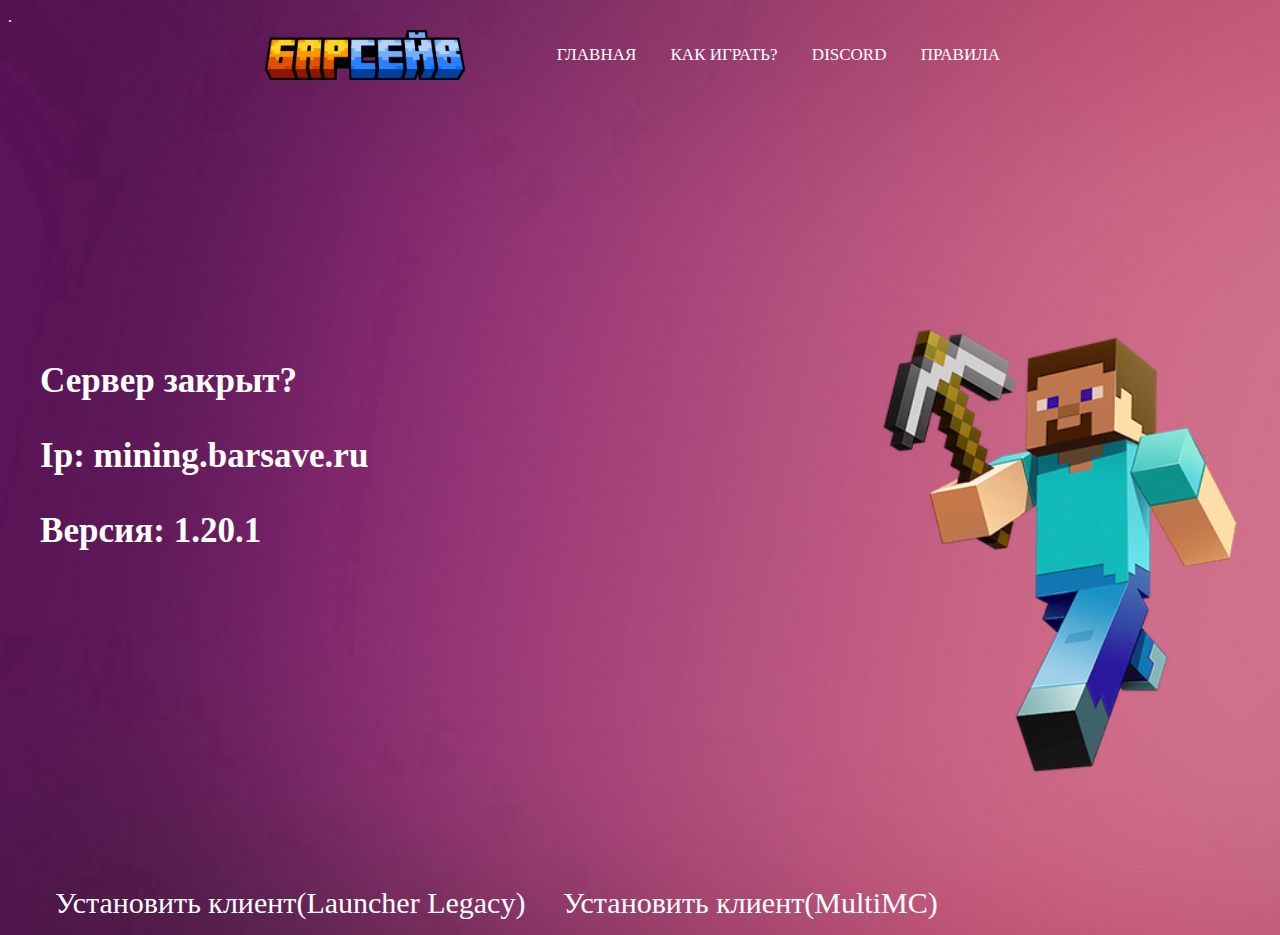
<file: index.html>
<!DOCTYPE html>
<html lang="en">
<head>
    <meta charset="UTF-8">
    <link href="./style.css" rel="stylesheet">
    <link rel="icon" href="./barsave.ico" >.
    <title>БарСейв</title>
    <style>
     body {
        background: #c7b39b url(./bg.jpg); /* Цвет фона и путь к файлу */
        color: #fff; /* Цвет текста */
   }
  </style>
</head>
<body>
    <header class="header">
        <div class="container-1">
            <div class="header-inner">
                <div class="header-logo">
                    <img src="./barasave_logo.png" width="200" height="50" align="right"/>
                </div>
                <nav class="nav">
                    <a class="nav-link" href="index.html">Главная</a>
                    <a class="nav-link" href="map.html">Как играть?</a>
                    <a class="nav-link" href="https://discord.gg/CpZS3QB9DC">Discord</a>
                    <a class="nav-link" href="rules.html">Правила</a>
                </nav>
            </div>
        </div>
    </header>
<section>
    <div class="container-2">
        <div class="intro">
            <img src="./steve.png" width="360" height="450" align="right"/>
            <h3>Сервер закрыт? </h3>
            <h3>Ip: mining.barsave.ru</h3>
            <h3>Версия: 1.20.1</h3>
        <div class="intro">
            <a class="nav-link" href="https://llaun.ch/ru">Установить клиент(Launcher Legacy)</a>
            <a class="nav-link" href="https://multimc.org/#Download">Установить клиент(MultiMC)</a>
            <a class="nav-link" href="secret.html">ㅤ</a>
        </div>
        </div>
    </div>
</section>


</body>
</html>
</file>
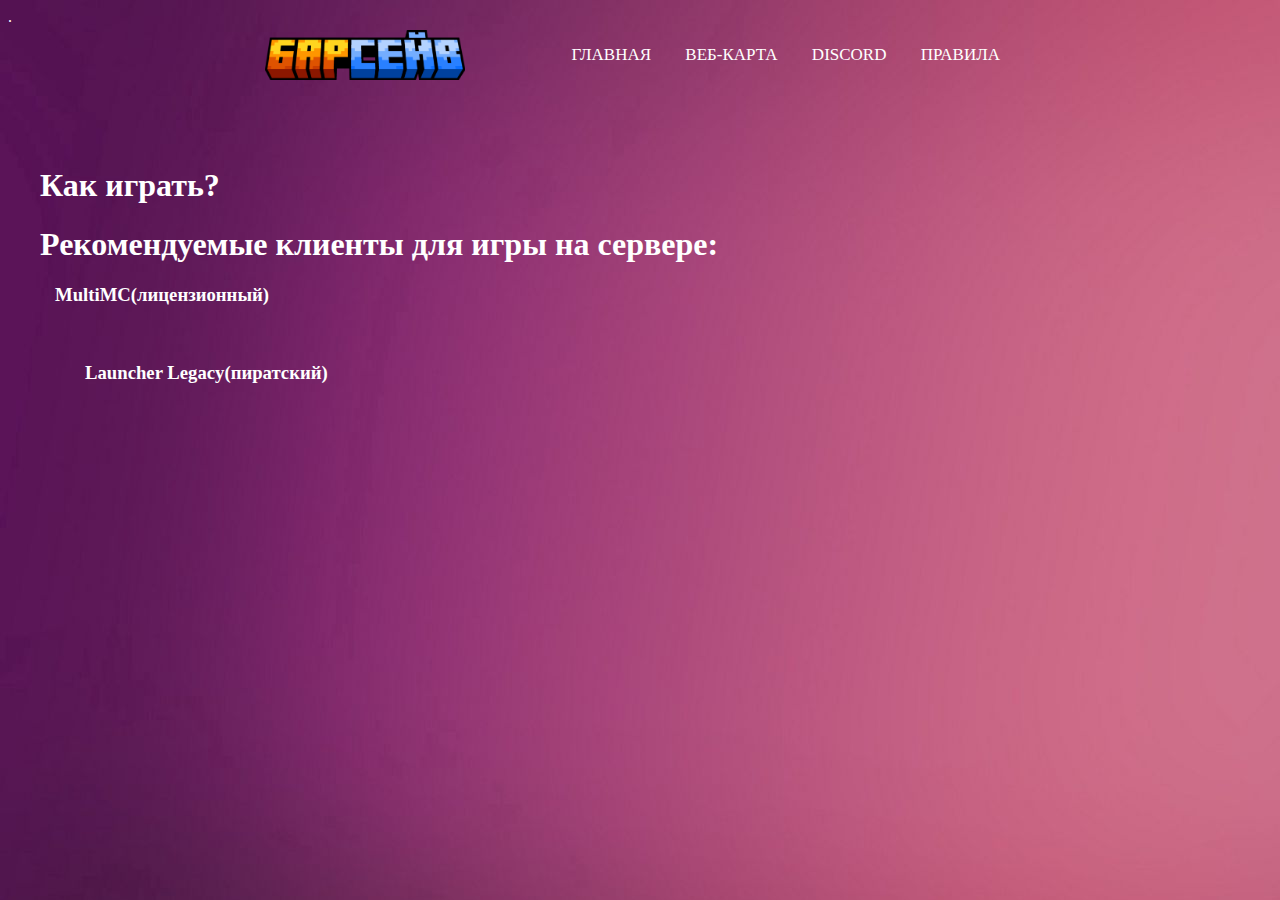
<file: map.html>
<!DOCTYPE html>
<html lang="en">
<head>
    <meta charset="UTF-8">
    <link href="./style.css" rel="stylesheet">
    <link rel="icon" href="./favicon.ico" >.
    <title>БарСейв</title>
    <style>
     body {
        background: #c7b39b url(./bg.jpg); /* Цвет фона и путь к файлу */
        color: #fff; /* Цвет текста */
   }
  </style>
</head>
<body>
    <header class="header">
        <div class="container-1">
            <div class="header-inner">
                <div class="header-logo">
                    <img src="./barasave_logo.png" width="200" height="50" align="right"/>
                </div>
                <nav class="nav">
                    <a class="nav-link" href="index.html">Главная</a>
                    <a class="nav-link" href="map.html">Веб-Карта</a>
                    <a class="nav-link" href="https://discord.gg/CpZS3QB9DC">Discord</a>
                    <a class="nav-link" href="rules.html">Правила</a>
                </nav>
            </div>
        </div>
    </header>
<section>
    <div class="container-2">
        <div class="rules">
            <h1>
                Как играть?
            </h1>
            <h1>
                Рекомендуемые клиенты для игры на сервере:
            </h1>
            <h3>
                    <a class="nav-link" href="https://multimc.org/#Download">MultiMC(лицензионный)
            </h3>
            <h3>
                    <a class="nav-link" href="https://llaun.ch/ru">Launcher Legacy(пиратский)
            </h3>
        </div>
    </div>
</section>
</body>
</html>
</file>
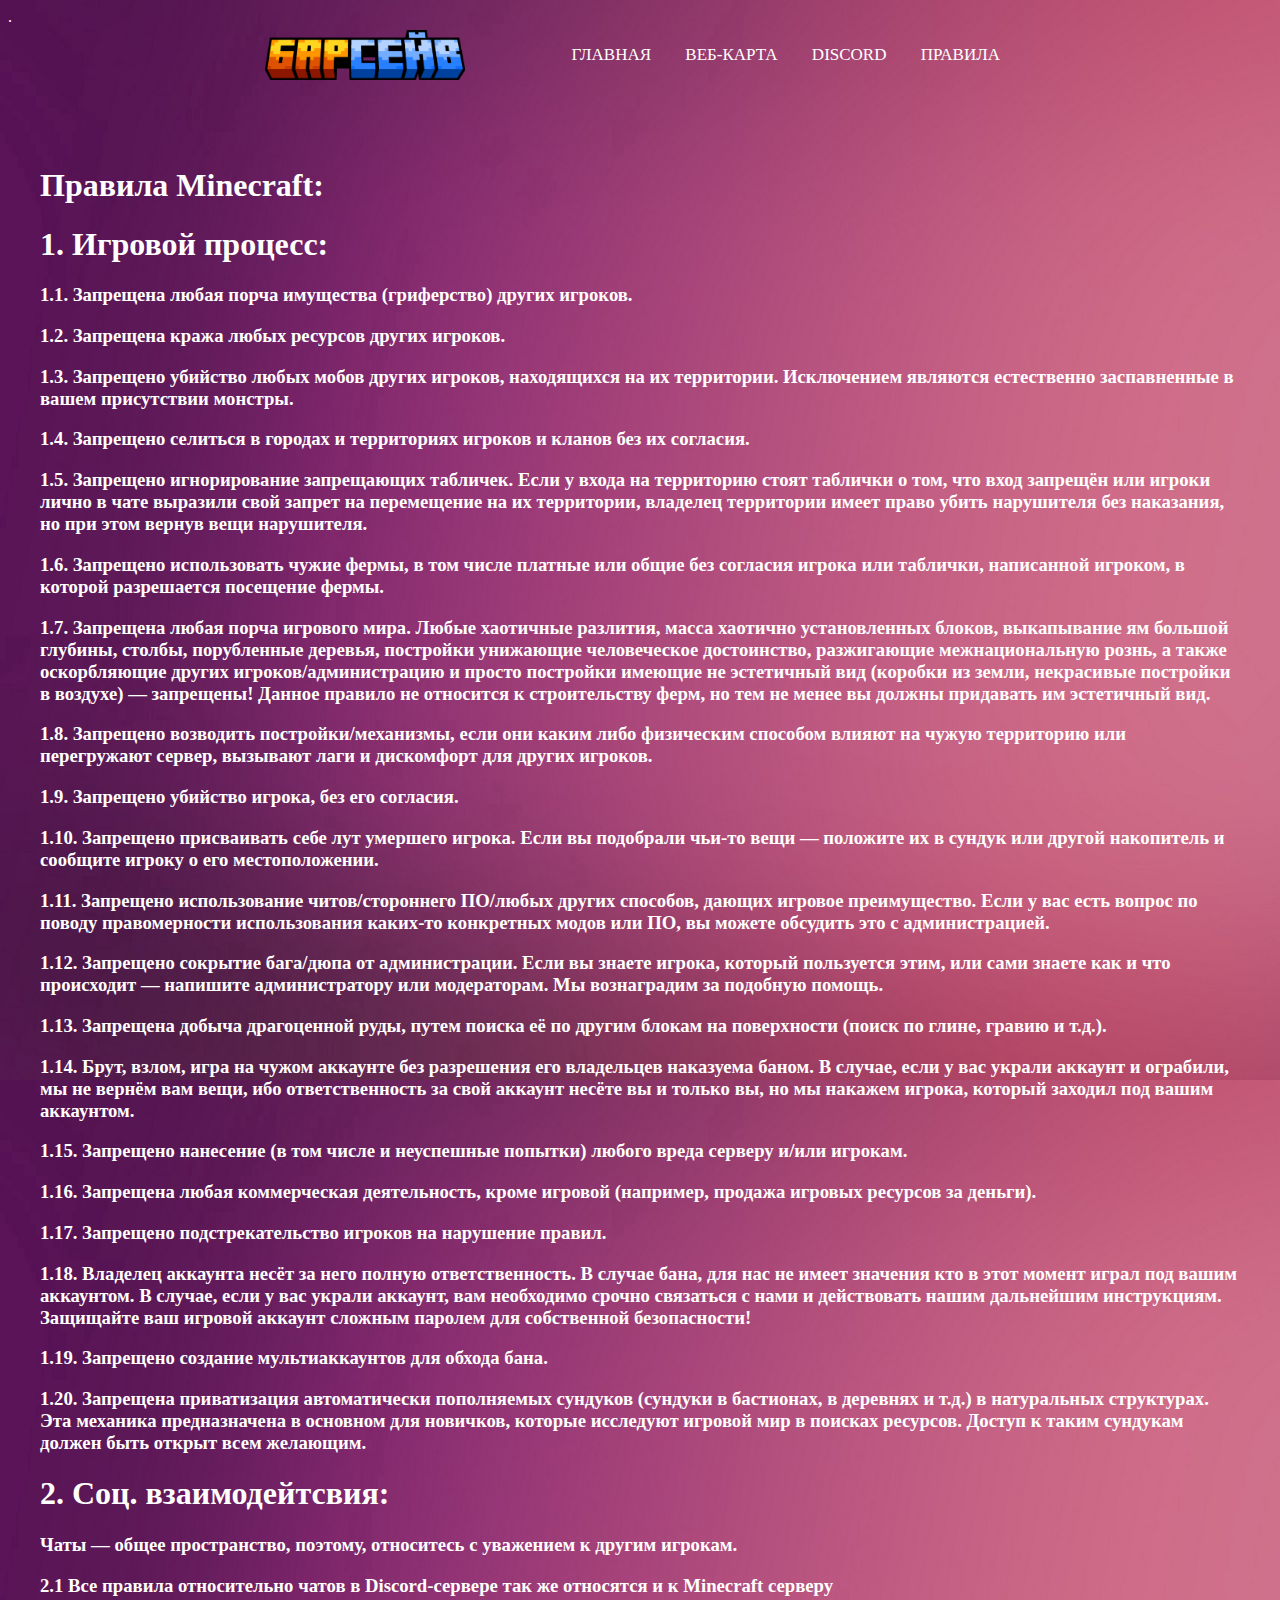
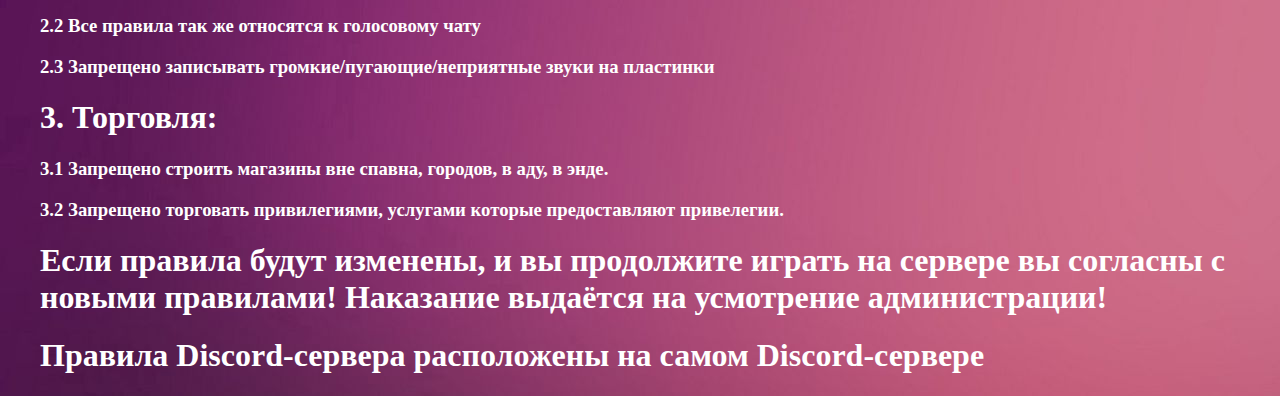
<file: rules.html>
<!DOCTYPE html>
<html lang="en">
<head>
    <meta charset="UTF-8">
    <link href="./style.css" rel="stylesheet">
    <link rel="icon" href="./favicon.ico" >.
    <title>БарСейв</title>
    <style>
     body {
        background: #c7b39b url(./bg.jpg); /* Цвет фона и путь к файлу */
        color: #fff; /* Цвет текста */
   }
  </style>
</head>
<body>
    <header class="header">
        <div class="container-1">
            <div class="header-inner">
                <div class="header-logo">
                    <img src="./barasave_logo.png" width="200" height="50" align="right"/>
                </div>
                <nav class="nav">
                    <a class="nav-link" href="index.html">Главная</a>
                    <a class="nav-link" href="map.html">Веб-Карта</a>
                    <a class="nav-link" href="https://discord.gg/CpZS3QB9DC">Discord</a>
                    <a class="nav-link" href="rules.html">Правила</a>
                </nav>
            </div>
        </div>
    </header>
<section>
    <div class="container-2">
        <div class="rules">
            <h1>
                Правила Minecraft:
            </h1>
            <h1>
                1. Игровой процесс:
            </h1>
            <h3>1.1. Запрещена любая порча имущества (гриферство) других игроков.</h3>

            <h3>1.2. Запрещена кража любых ресурсов других игроков.</h3>

            <h3>1.3. Запрещено убийство любых мобов других игроков, находящихся на их территории. Исключением являются естественно заспавненные в вашем присутствии монстры.</h3>

            <h3>1.4. Запрещено селиться в городах и территориях игроков и кланов без их согласия.</h3>

            <h3>1.5. Запрещено игнорирование запрещающих табличек. Если у входа на территорию стоят таблички о том, что вход запрещён или игроки лично в чате выразили свой запрет на перемещение на их территории, владелец территории имеет право убить нарушителя без наказания, но при этом вернув вещи нарушителя.</h3>

            <h3>1.6. Запрещено использовать чужие фермы, в том числе платные или общие без согласия игрока или таблички, написанной игроком, в которой разрешается посещение фермы.</h3>

            <h3>1.7. Запрещена любая порча игрового мира. Любые хаотичные разлития, масса хаотично установленных блоков, выкапывание ям большой глубины, столбы, порубленные деревья, постройки унижающие человеческое достоинство, разжигающие межнациональную рознь, а также оскорбляющие других игроков/администрацию и просто постройки имеющие не эстетичный вид (коробки из земли, некрасивые постройки в воздухе) — запрещены! Данное правило не относится к строительству ферм, но тем не менее вы должны придавать им эстетичный вид.</h3>

            <h3>1.8. Запрещено возводить постройки/механизмы, если они каким либо физическим способом влияют на чужую территорию или перегружают сервер, вызывают лаги и дискомфорт для других игроков.</h3>

            <h3>1.9. Запрещено убийство игрока, без его согласия.</h3>

            <h3>1.10. Запрещено присваивать себе лут умершего игрока. Если вы подобрали чьи-то вещи — положите их в сундук или другой накопитель и сообщите игроку о его местоположении.</h3>

            <h3>1.11. Запрещено использование читов/стороннего ПО/любых других способов, дающих игровое преимущество. Если у вас есть вопрос по поводу правомерности использования каких-то конкретных модов или ПО, вы можете обсудить это с администрацией.</h3>

            <h3>1.12. Запрещено сокрытие бага/дюпа от администрации. Если вы знаете игрока, который пользуется этим, или сами знаете как и что происходит — напишите администратору или модераторам. Мы вознаградим за подобную помощь.</h3>

            <h3>1.13. Запрещена добыча драгоценной руды, путем поиска её по другим блокам на поверхности (поиск по глине, гравию и т.д.).</h3>

            <h3>1.14. Брут, взлом, игра на чужом аккаунте без разрешения его владельцев наказуема баном. В случае, если у вас украли аккаунт и ограбили, мы не вернём вам вещи, ибо ответственность за свой аккаунт несёте вы и только вы, но мы накажем игрока, который заходил под вашим аккаунтом.</h3>

            <h3>1.15. Запрещено нанесение (в том числе и неуспешные попытки) любого вреда серверу и/или игрокам.</h3>

            <h3>1.16. Запрещена любая коммерческая деятельность, кроме игровой (например, продажа игровых ресурсов за деньги).</h3>

            <h3>1.17. Запрещено подстрекательство игроков на нарушение правил.</h3>

            <h3>1.18. Владелец аккаунта несёт за него полную ответственность. В случае бана, для нас не имеет значения кто в этот момент играл под вашим аккаунтом. В случае, если у вас украли аккаунт, вам необходимо срочно связаться с нами и действовать нашим дальнейшим инструкциям. Защищайте ваш игровой аккаунт сложным паролем для собственной безопасности!</h3>

            <h3>1.19. Запрещено создание мультиаккаунтов для обхода бана.</h3>

            <h3>1.20. Запрещена приватизация автоматически пополняемых сундуков (сундуки в бастионах, в деревнях и т.д.) в натуральных структурах. Эта механика предназначена в основном для новичков, которые исследуют игровой мир в поисках ресурсов. Доступ к таким сундукам должен быть открыт всем желающим.</h3>

            <h1>
                2. Cоц. взаимодейтсвия:
            </h1>
            <h3>Чаты — общее пространство, поэтому, относитесь с уважением к другим игрокам.</h3>
            <h3>2.1 Все правила относительно чатов в Discord-сервере так же относятся и к Minecraft серверу</h3>
            <h3>2.2 Все правила так же относятся к голосовому чату</h3>
            <h3>2.3 Запрещено записывать громкие/пугающие/неприятные звуки на пластинки</h3>
            
            <h1>
                3. Торговля:
            </h1>
            <h3>3.1 Запрещено строить магазины вне спавна, городов, в аду, в энде.</h3>
            <h3>3.2 Запрещено торговать привилегиями, услугами которые предоставляют привелегии.</h3>

            <h1>
                Если правила будут изменены, и вы продолжите играть на сервере вы согласны с новыми правилами!
                Наказание выдаётся на усмотрение администрации!
            </h1>
            <h1>
                Правила Discord-сервера расположены на самом Discord-сервере
            </h1>
        </div>
    </div>
</section>
</body>
</html>
</file>
<file: style.css>
/*Body*/

body {
    background: #232323;
}

/*Container*/

.container-1 {
    width: 100%;
    max-width: 750px;
    margin: 0 auto;
}

.container-2 {
    width: 100%;
    max-width: 1200px;
    margin: 0 auto;
}

/*Header*/

.header {
    width: 100%;
    padding-top: 30px;
    position: absolute;
    top: 0;
    left: 0;
    right: 0;
    z-index: 1000;
}

.header-inner {
    display: flex;
    justify-content: space-between;
    align-items: center;
}

.header-logo {
    font-size: 30px;
    font-weight: 700;
    color: #fff;
}

/*Intro*/

.intro {
    width: 100%;
    height: 100%;
    font-size: 30px;
    padding-top: 300px;
    color: #fff
}

/*Map*/

.map {
    width: 100%;
    font-size: 50px;
    padding-top: 50px;
    top: 50;
    left: 50;
    right: 50;
    z-index: 1000;
    color: #fff
}

/*Client*/

.client {
    width: 100%;
    height: 100%;
    font-size: 30px;
    font-weight: 700;
    padding-top: 300px;
    color: #fff
}

/*Nav*/

.nav {
    font-size: 17px;
    text-transform: uppercase;
}

.nav-link {
    display: inline-block;
    vertical-align: top;
    margin: 0 15px;
    position: relative;
    color: #fff;
    text-decoration: none;
    transition: color .1s linear;
}

/*Rules*/

.rules {
    margin-left: auto;
    margin-right: auto;
    padding-top: 120px;
    color: #fff
    
}
</file>
